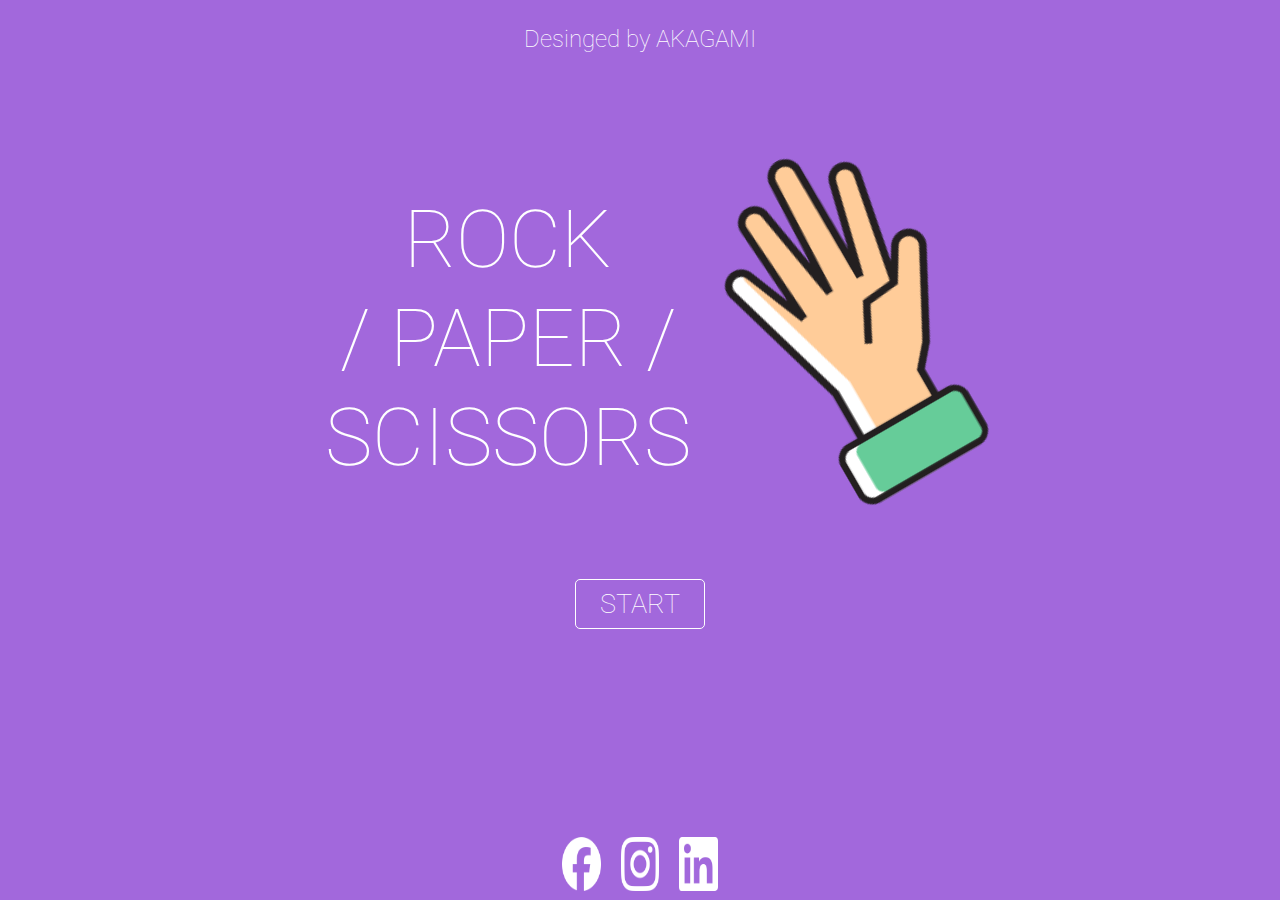
<file: index.html>
<!DOCTYPE html>
<html lang="en">
<head>
  <meta charset="UTF-8">
  <meta name="viewport" content="width=device-width, initial-scale=1.0">
  <link rel="stylesheet" href="style.css">
  <title>RockPaperScissors</title>
  <link rel="icon" href="images/paper.png">
</head>
<body>
  <CENTER><h2>Desinged by AKAGAMI</h2></CENTER>
  <div class="container">
    <div class="rockcontainer">
      <p>ROCK</p>
      <p>/ PAPER /</p>
      <p>SCISSORS</p>
    </div>
    <img class="Tesoura" src="Papel.png">
  </div>
  <center><a href="index2.html"><button class="btn">START</button></a></center>
  <div class="iconContainer">
    <img onclick="face();" class="icon" src="face.webp">
    <img onclick="insta();" class="icon" src="insta.webp">
    <img class="icon" src="in.webp">
  </div>
  <script src="script.js"></script>
  
</body>
</html>
</file>
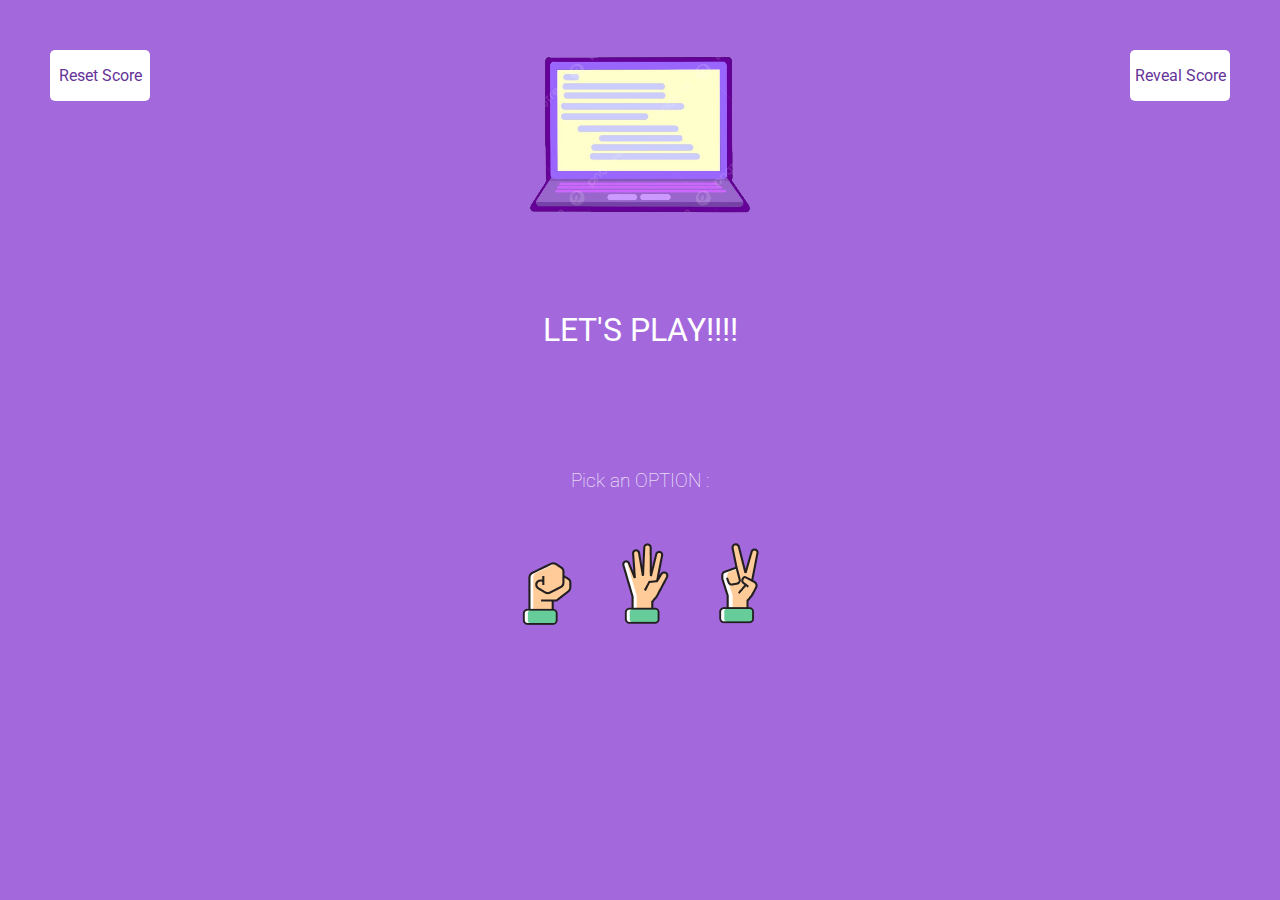
<file: index2.html>
<!DOCTYPE html>
<html lang="en">
<head>
  <meta charset="UTF-8">
  <meta name="viewport" content="width=device-width, initial-scale=1.0">
  <link rel="stylesheet" href="style2.css">
  <link rel="icon" href="images/paper.png">

  <title>Let's Play</title>
</head>
<body> 
  <div id="Reset" class="rev" onclick="reset();"><p>Reset Score</p></div>
  <div class="rev"><p>Reveal Score</p></div>
  <div class="Score">wins : <p id="wins"></p> <br>
      loses: <p id="loses"></p> <br>
      ties : <p id="ties"></p>
  </div>
  <img class="computer" src="computer2.png" alt="">
  <h1>LET'S PLAY!!!!</h1>
  <h3>Pick an OPTION :</h3>
  <div class="tsawer">
    <img onclick="rock();" class="rock" style="margin-top: 20px;" src="rock.png">
    <img onclick="paper();" class="rock" src="paper.png">
    <img onclick="sis();" class="rock" src="sis.png">
    
  </div>
  <script src="script.js"></script>
</body>
</html>
</file>
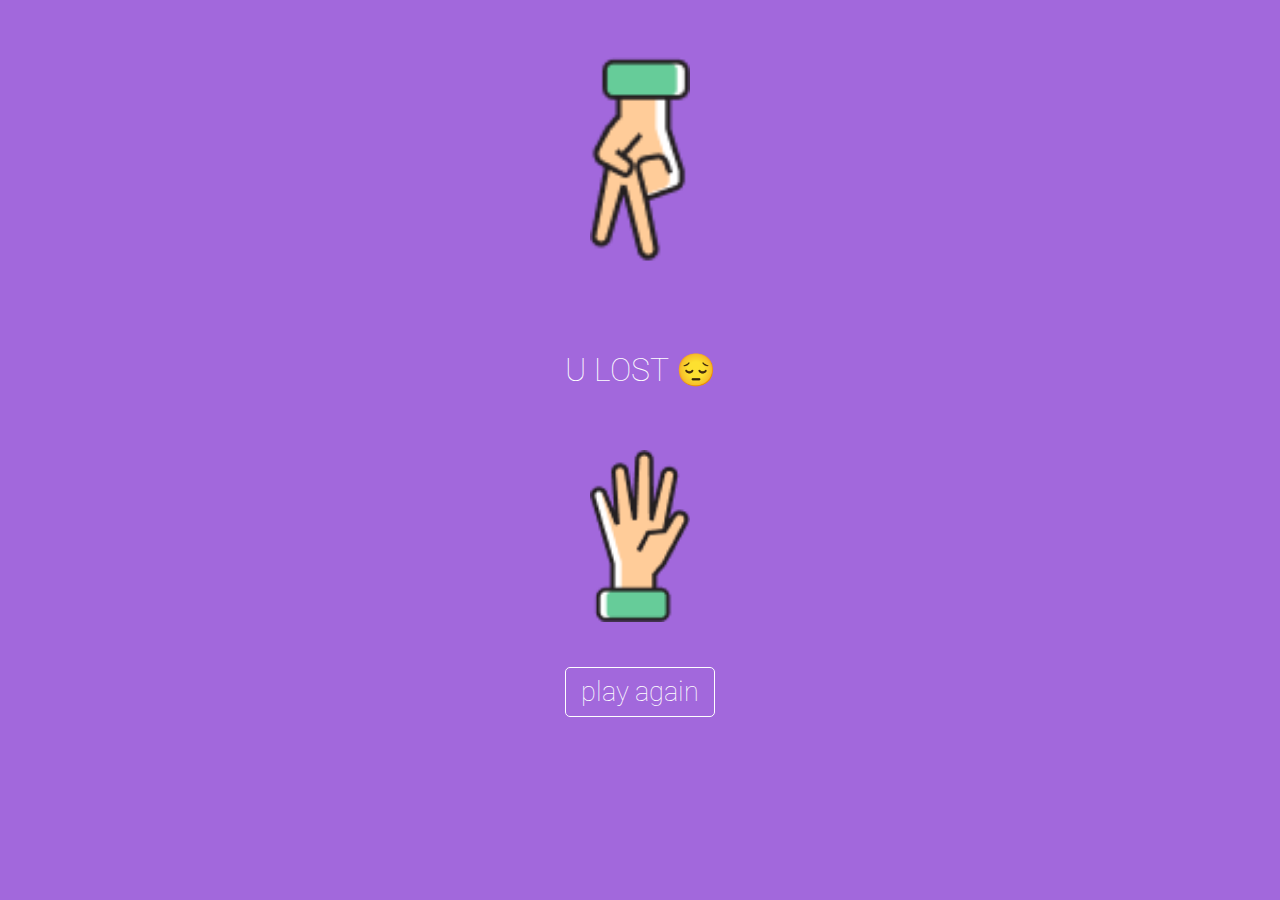
<file: paperlose.html>
<!DOCTYPE html>
<html lang="en">
<head>
  <meta charset="UTF-8">
  <meta name="viewport" content="width=device-width, initial-scale=1.0">
  <title>u lost</title>
  <link rel="icon" href="images/paper.png">

</head>
<body>
  <style>
    @import url('https://fonts.googleapis.com/css2?family=Roboto:ital,wght@0,100;0,300;0,400;0,500;0,700;0,900;1,100;1,300;1,400;1,500;1,700;1,900&display=swap');
    body{
    display: flex;
    flex-direction: column;
    align-items:center ;
    justify-content: center;
    background-color: rgb(162, 104, 220);
    gap: 40px;
    }
    #computerrock{
      transform: rotate(180deg);
      margin-top: 50px;
    }
    h1{
    margin-top: 50px;
    font-family: "Roboto", sans-serif;
    font-weight: 100;
    font-style: normal;
    color: white;
   }
   .rock{
    width: 100px;
   }
   .btn{
  width: 150px;
  height: 50px;
  background-color: transparent;
  border: solid 1px #fff;
  color: #fff;
  font-family: "Roboto", sans-serif;
  font-weight: 100;
  font-style: normal;
  border-radius: 5px;
  font-size: 27px;
  cursor: pointer;
  transition: all 0.3s ease;
  margin-top: 3%;
}
.btn:hover{
  transform: translateY(-2px);

}
  </style>
  <img id="computerrock" src="sis.png" class="rock">
  <h1>U LOST &#128532;
  </h1>
  <img src="paper.png" class="rock">
  <a href="index2.html">
    <button class="btn">
      play again
    </button>

  </a>

  
</body>
</html>
</file>
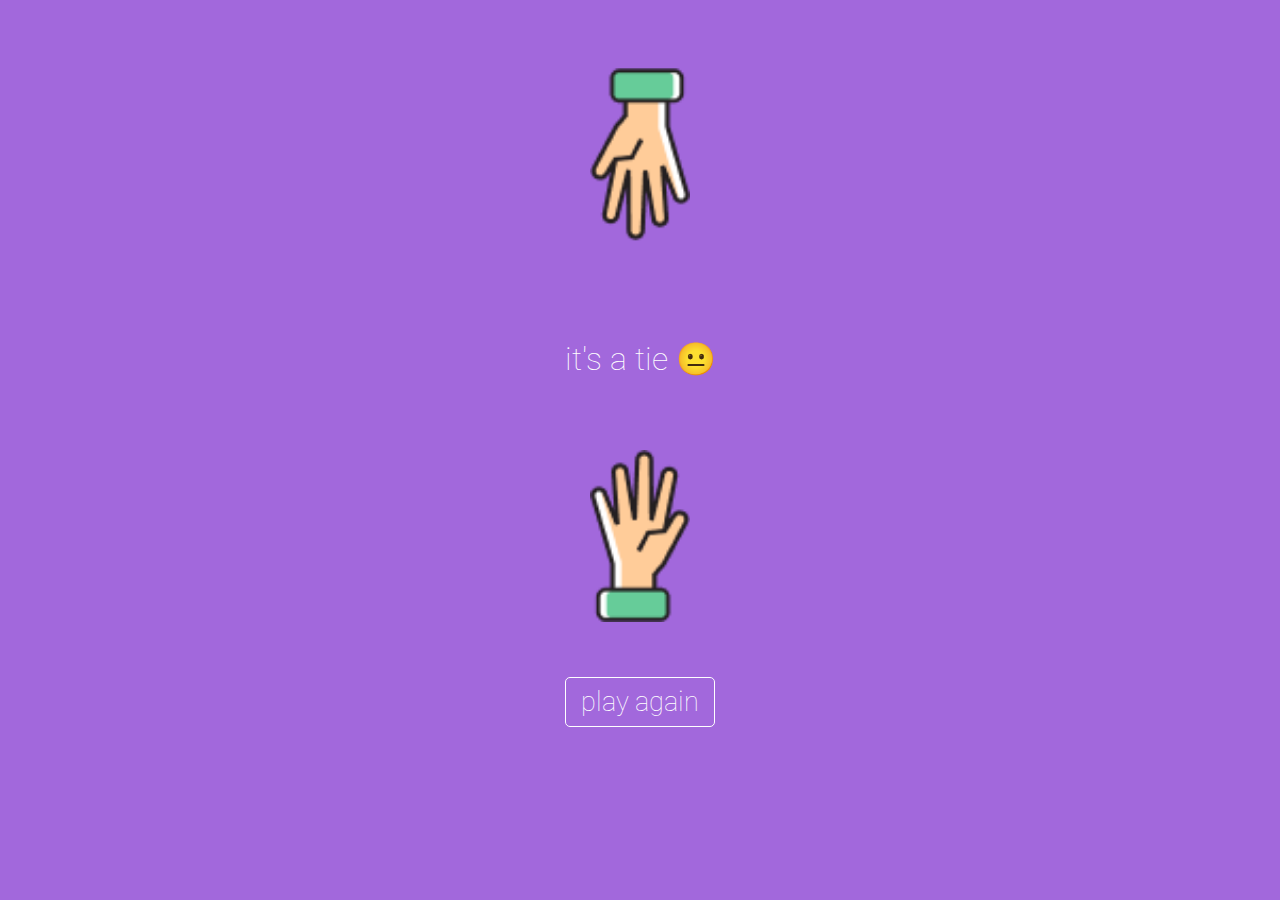
<file: papertie.html>
<!DOCTYPE html>
<html lang="en">
<head>
  <meta charset="UTF-8">
  <meta name="viewport" content="width=device-width, initial-scale=1.0">
  <title>it's a tie</title>
  <link rel="icon" href="images/paper.png">

</head>
<body>
  <style>
    @import url('https://fonts.googleapis.com/css2?family=Roboto:ital,wght@0,100;0,300;0,400;0,500;0,700;0,900;1,100;1,300;1,400;1,500;1,700;1,900&display=swap');
    body{
    display: flex;
    flex-direction: column;
    align-items:center ;
    justify-content: center;
    background-color: rgb(162, 104, 220);
    gap: 50px;
    }
    #computerrock{
      transform: rotate(180deg);
      margin-top: 60px;
    }
    h1{
    margin-top: 50px;
    font-family: "Roboto", sans-serif;
    font-weight: 100;
    font-style: normal;
    color: white;
   }
   .rock{
    width: 100px;
   }
   .btn{
  width: 150px;
  height: 50px;
  background-color: transparent;
  border: solid 1px #fff;
  color: #fff;
  font-family: "Roboto", sans-serif;
  font-weight: 100;
  font-style: normal;
  border-radius: 5px;
  font-size: 27px;
  cursor: pointer;
  transition: all 0.3s ease;
  margin-top: 3%;
}
.btn:hover{
  transform: translateY(-2px);

}
  </style>
  <img id="computerrock" src="paper.png" class="rock">
  <h1>it's a tie &#128528;
  </h1>
  <img src="paper.png" class="rock">
  <a href="index2.html">
    <button class="btn">
      play again
    </button>

  </a>

  
</body>
</html>
</file>
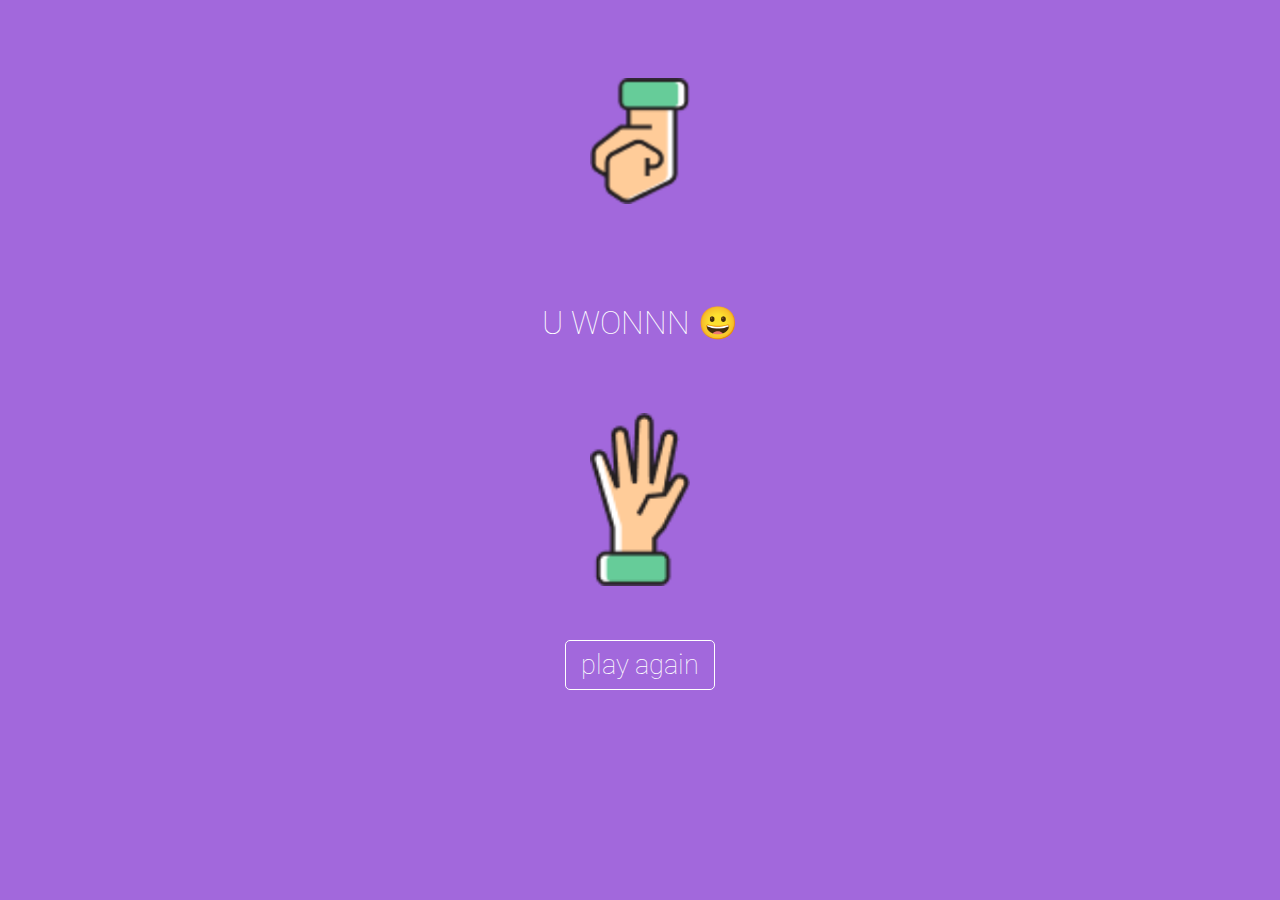
<file: paperwin.html>
<!DOCTYPE html>
<html lang="en">
<head>
  <meta charset="UTF-8">
  <meta name="viewport" content="width=device-width, initial-scale=1.0">
  <title>U won</title>
  <link rel="icon" href="images/paper.png">

</head>
<body>
  <style>
    @import url('https://fonts.googleapis.com/css2?family=Roboto:ital,wght@0,100;0,300;0,400;0,500;0,700;0,900;1,100;1,300;1,400;1,500;1,700;1,900&display=swap');
    body{
    display: flex;
    flex-direction: column;
    align-items:center ;
    justify-content: center;
    background-color: rgb(162, 104, 220);
    gap: 50px;
    }
    #computerrock{
      transform: rotate(180deg);
      margin-top: 70px;
    }
    h1{
    margin-top: 50px;
    font-family: "Roboto", sans-serif;
    font-weight: 100;
    font-style: normal;
    color: white;
   }
   .rock{
    width: 100px;
   }
   .btn{
  width: 150px;
  height: 50px;
  background-color: transparent;
  border: solid 1px #fff;
  color: #fff;
  font-family: "Roboto", sans-serif;
  font-weight: 100;
  font-style: normal;
  border-radius: 5px;
  font-size: 27px;
  cursor: pointer;
  transition: all 0.3s ease;
  margin-top: 3%;
}
.btn:hover{
  transform: translateY(-2px);

}
  </style>
  <img id="computerrock" src="rock.png" class="rock">
  <h1>U WONNN &#128512;
  </h1>
  <img src="paper.png" class="rock">
  <a href="index2.html">
    <button class="btn">
      play again
    </button>

  </a>

  
</body>
</html>
</file>
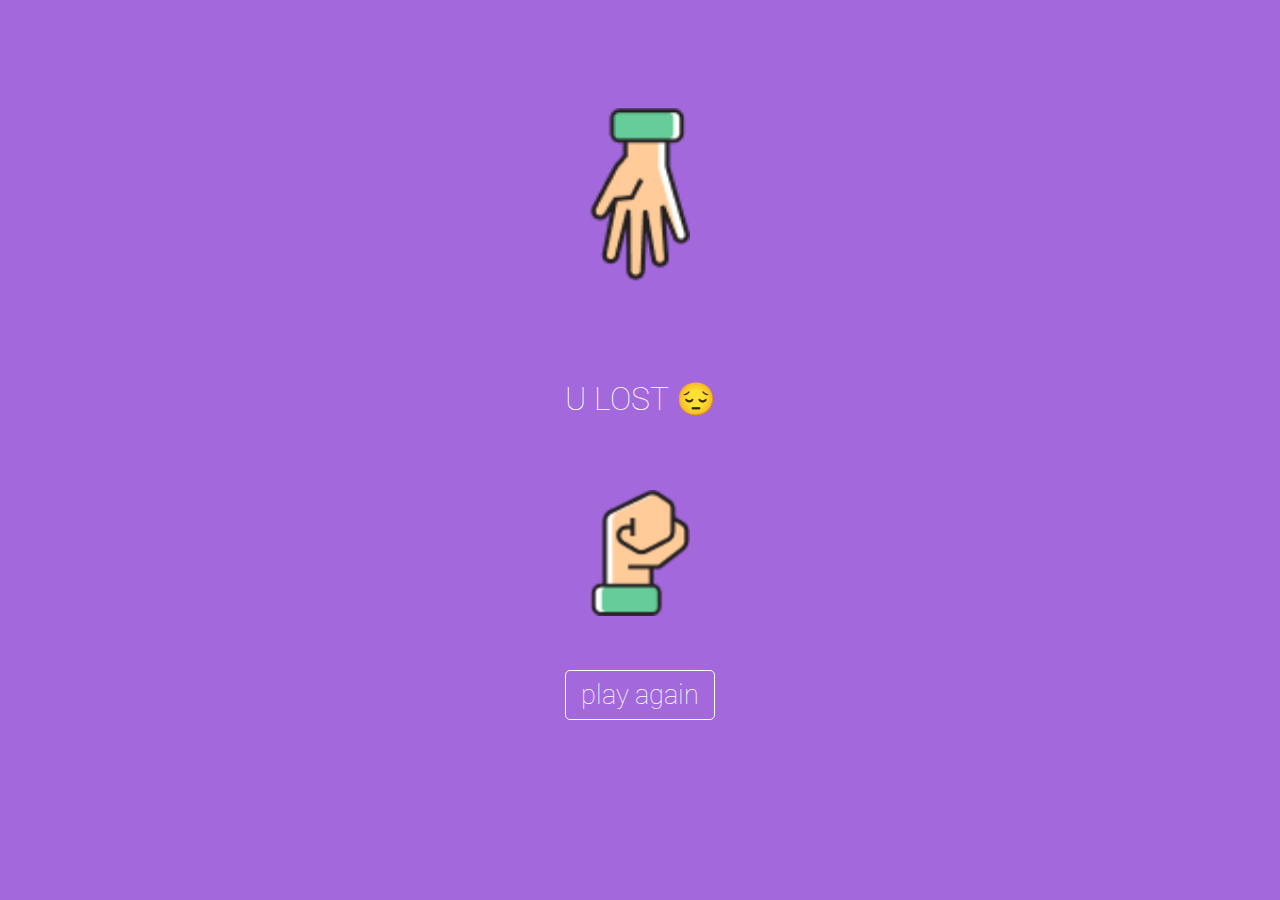
<file: rocklose.html>
<!DOCTYPE html>
<html lang="en">
<head>
  <meta charset="UTF-8">
  <meta name="viewport" content="width=device-width, initial-scale=1.0">
  <title>u lost</title>
  <link rel="icon" href="images/paper.png">

</head>
<body>
  <style>
    @import url('https://fonts.googleapis.com/css2?family=Roboto:ital,wght@0,100;0,300;0,400;0,500;0,700;0,900;1,100;1,300;1,400;1,500;1,700;1,900&display=swap');
    body{
    display: flex;
    flex-direction: column;
    align-items:center ;
    justify-content: center;
    background-color: rgb(162, 104, 220);
    gap: 50px;
    }
    #computerrock{
      transform: rotate(180deg);
      margin-top: 100px;
    }
    h1{
    margin-top: 50px;
    font-family: "Roboto", sans-serif;
    font-weight: 100;
    font-style: normal;
    color: white;
   }
   .rock{
    width: 100px;
   }
   .btn{
  width: 150px;
  height: 50px;
  background-color: transparent;
  border: solid 1px #fff;
  color: #fff;
  font-family: "Roboto", sans-serif;
  font-weight: 100;
  font-style: normal;
  border-radius: 5px;
  font-size: 27px;
  cursor: pointer;
  transition: all 0.3s ease;
  margin-top: 3%;
}
.btn:hover{
  transform: translateY(-2px);

}
  </style>
  <img id="computerrock" src="paper.png" class="rock">
  <h1>U LOST &#128532;
  </h1>
  <img src="rock.png" class="rock">
  <a href="index2.html">
    <button class="btn">
      play again
    </button>

  </a>

  
</body>
</html>
</file>
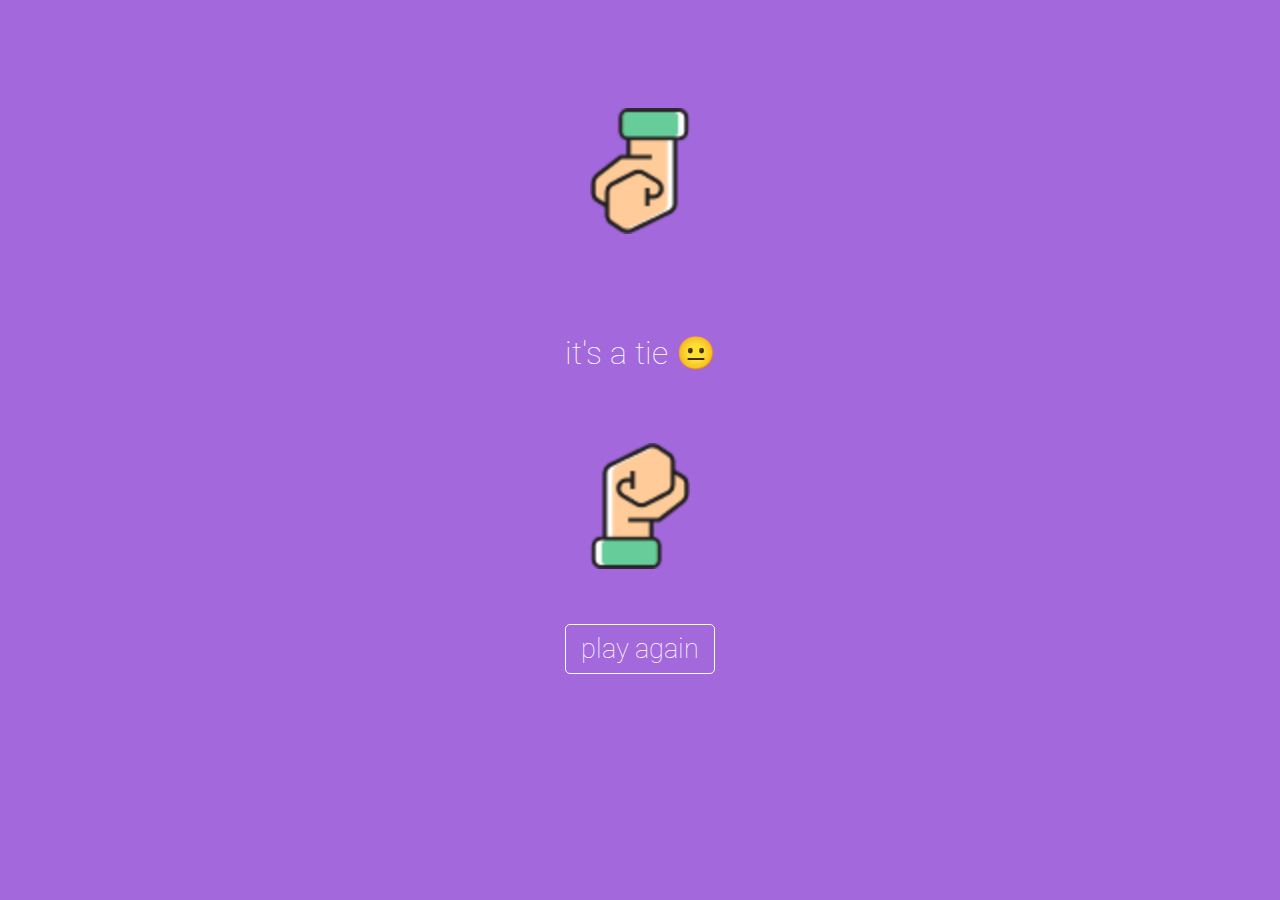
<file: rocktie.html>
<!DOCTYPE html>
<html lang="en">
<head>
  <meta charset="UTF-8">
  <meta name="viewport" content="width=device-width, initial-scale=1.0">
  <title>it's a tie</title>
  <link rel="icon" href="images/paper.png">

</head>
<body>
  <style>
    @import url('https://fonts.googleapis.com/css2?family=Roboto:ital,wght@0,100;0,300;0,400;0,500;0,700;0,900;1,100;1,300;1,400;1,500;1,700;1,900&display=swap');
    body{
    display: flex;
    flex-direction: column;
    align-items:center ;
    justify-content: center;
    background-color: rgb(162, 104, 220);
    gap: 50px;
    }
    #computerrock{
      transform: rotate(180deg);
      margin-top: 100px;
    }
    h1{
    margin-top: 50px;
    font-family: "Roboto", sans-serif;
    font-weight: 100;
    font-style: normal;
    color: white;
   }
   .rock{
    width: 100px;
   }
   .btn{
  width: 150px;
  height: 50px;
  background-color: transparent;
  border: solid 1px #fff;
  color: #fff;
  font-family: "Roboto", sans-serif;
  font-weight: 100;
  font-style: normal;
  border-radius: 5px;
  font-size: 27px;
  cursor: pointer;
  transition: all 0.3s ease;
  margin-top: 3%;
}
.btn:hover{
  transform: translateY(-2px);

}
  </style>
  <img id="computerrock" src="rock.png" class="rock">
  <h1>it's a tie &#128528;
  </h1>
  <img src="rock.png" class="rock">
  <a href="index2.html">
    <button class="btn">
      play again
    </button>

  </a>

  
</body>
</html>
</file>
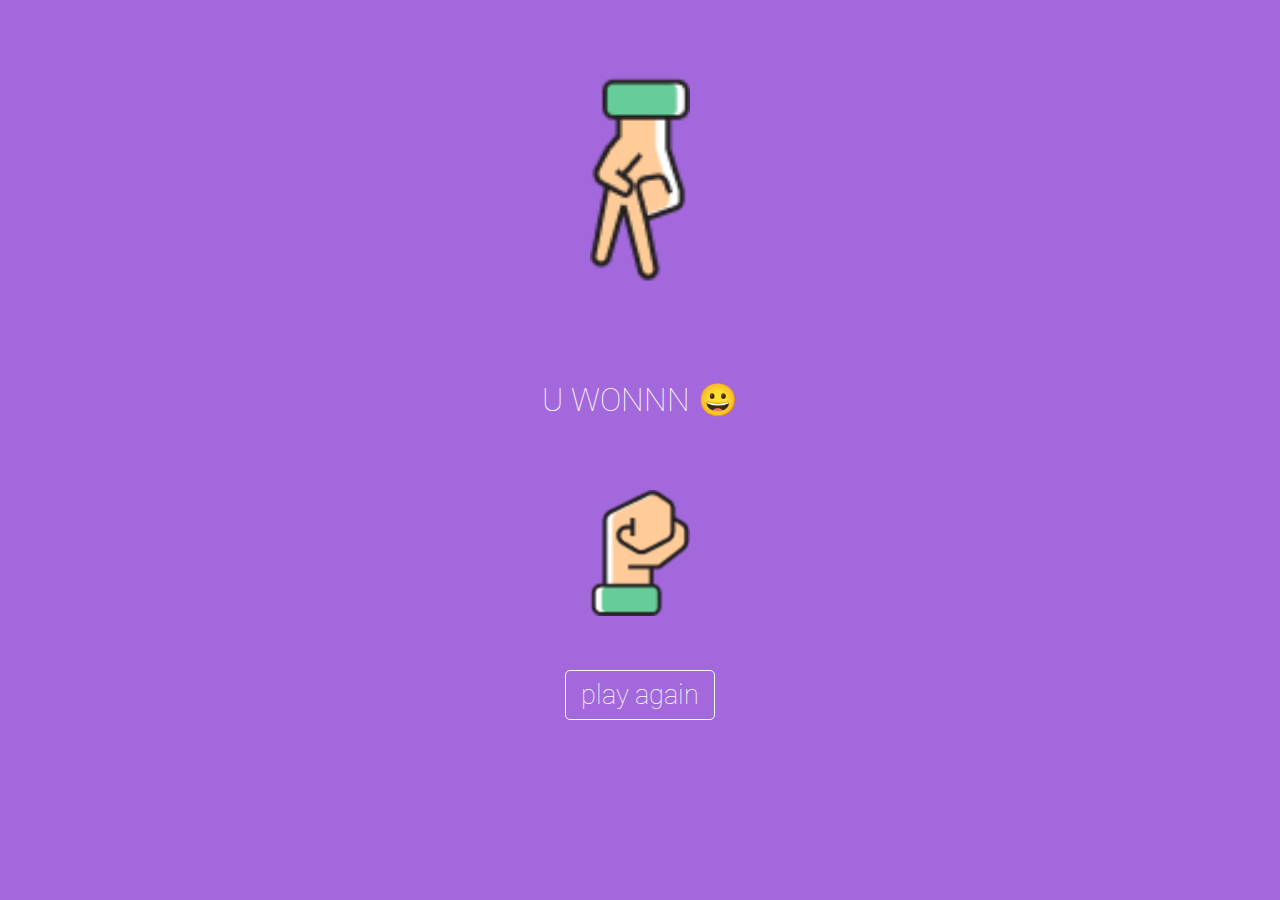
<file: rockwin.html>
<!DOCTYPE html>
<html lang="en">
<head>
  <meta charset="UTF-8">
  <meta name="viewport" content="width=device-width, initial-scale=1.0">
  <title>U won</title>
  <link rel="icon" href="images/paper.png">

</head>
<body>
  <style>
    @import url('https://fonts.googleapis.com/css2?family=Roboto:ital,wght@0,100;0,300;0,400;0,500;0,700;0,900;1,100;1,300;1,400;1,500;1,700;1,900&display=swap');
    body{
    display: flex;
    flex-direction: column;
    align-items:center ;
    justify-content: center;
    background-color: rgb(162, 104, 220);
    gap: 50px;
    }
    #computerrock{
      transform: rotate(180deg);
      margin-top: 70px;
    }
    h1{
    margin-top: 50px;
    font-family: "Roboto", sans-serif;
    font-weight: 100;
    font-style: normal;
    color: white;
   }
   .rock{
    width: 100px;
   }
   .btn{
  width: 150px;
  height: 50px;
  background-color: transparent;
  border: solid 1px #fff;
  color: #fff;
  font-family: "Roboto", sans-serif;
  font-weight: 100;
  font-style: normal;
  border-radius: 5px;
  font-size: 27px;
  cursor: pointer;
  transition: all 0.3s ease;
  margin-top: 3%;
}
.btn:hover{
  transform: translateY(-2px);

}
  </style>
  <img id="computerrock" src="sis.png" class="rock">
  <h1>U WONNN &#128512;
  </h1>
  <img src="rock.png" class="rock">
  <a href="index2.html">
    <button class="btn">
      play again
    </button>

  </a>

  
</body>
</html>
</file>
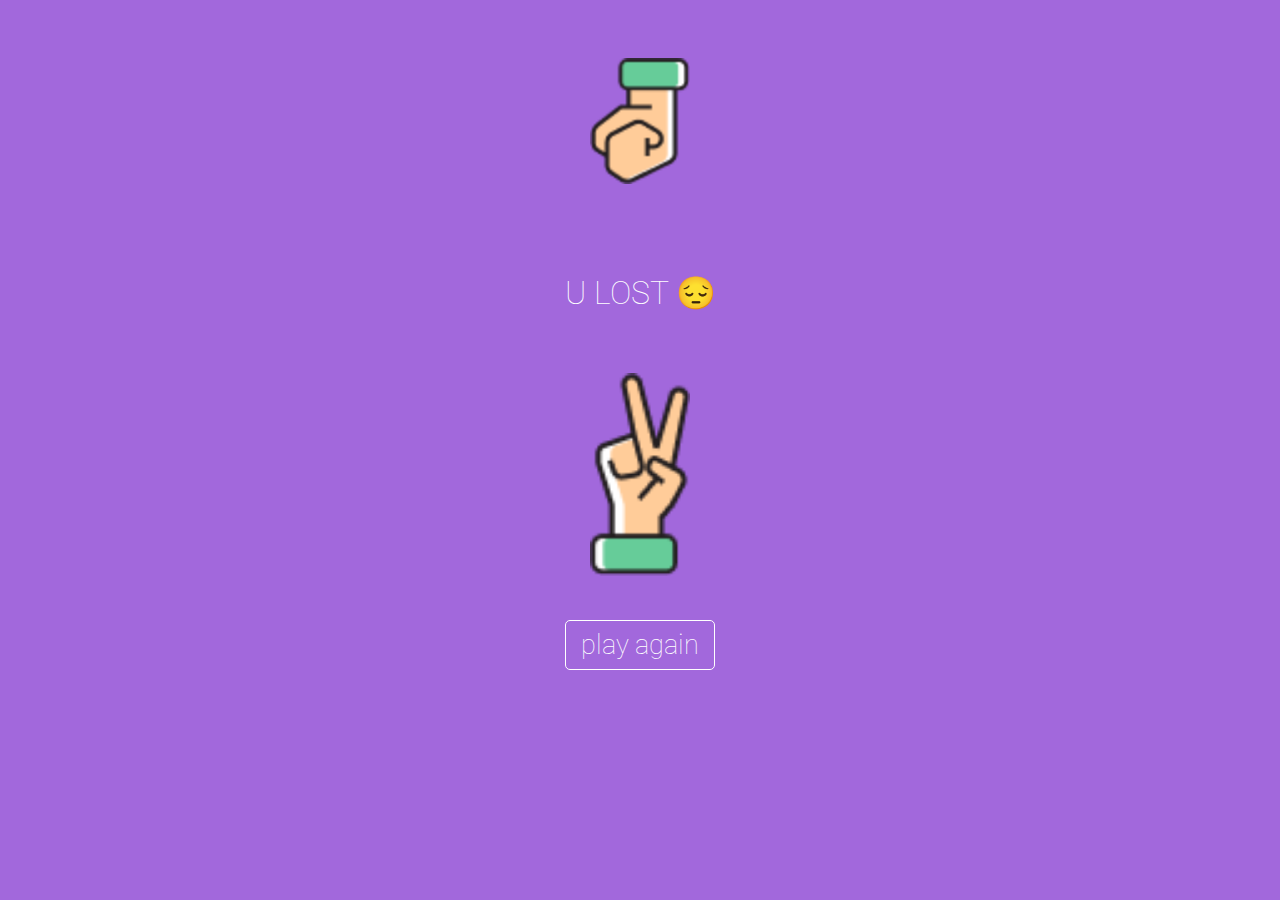
<file: sislose.html>
<!DOCTYPE html>
<html lang="en">
<head>
  <meta charset="UTF-8">
  <meta name="viewport" content="width=device-width, initial-scale=1.0">
  <title>u lost</title>
  <link rel="icon" href="images/paper.png">

</head>
<body>
  <style>
    @import url('https://fonts.googleapis.com/css2?family=Roboto:ital,wght@0,100;0,300;0,400;0,500;0,700;0,900;1,100;1,300;1,400;1,500;1,700;1,900&display=swap');
    body{
    display: flex;
    flex-direction: column;
    align-items:center ;
    justify-content: center;
    background-color: rgb(162, 104, 220);
    gap: 40px;
    }
    #computerrock{
      transform: rotate(180deg);
      margin-top: 50px;
    }
    h1{
    margin-top: 50px;
    font-family: "Roboto", sans-serif;
    font-weight: 100;
    font-style: normal;
    color: white;
   }
   .rock{
    width: 100px;
   }
   .btn{
  width: 150px;
  height: 50px;
  background-color: transparent;
  border: solid 1px #fff;
  color: #fff;
  font-family: "Roboto", sans-serif;
  font-weight: 100;
  font-style: normal;
  border-radius: 5px;
  font-size: 27px;
  cursor: pointer;
  transition: all 0.3s ease;
  margin-top: 3%;
}
.btn:hover{
  transform: translateY(-2px);

}
  </style>
  <img id="computerrock" src="rock.png" class="rock">
  <h1>U LOST &#128532;
  </h1>
  <img src="sis.png" class="rock">
  <a href="index2.html">
    <button class="btn">
      play again
    </button>

  </a>

  
</body>
</html>
</file>
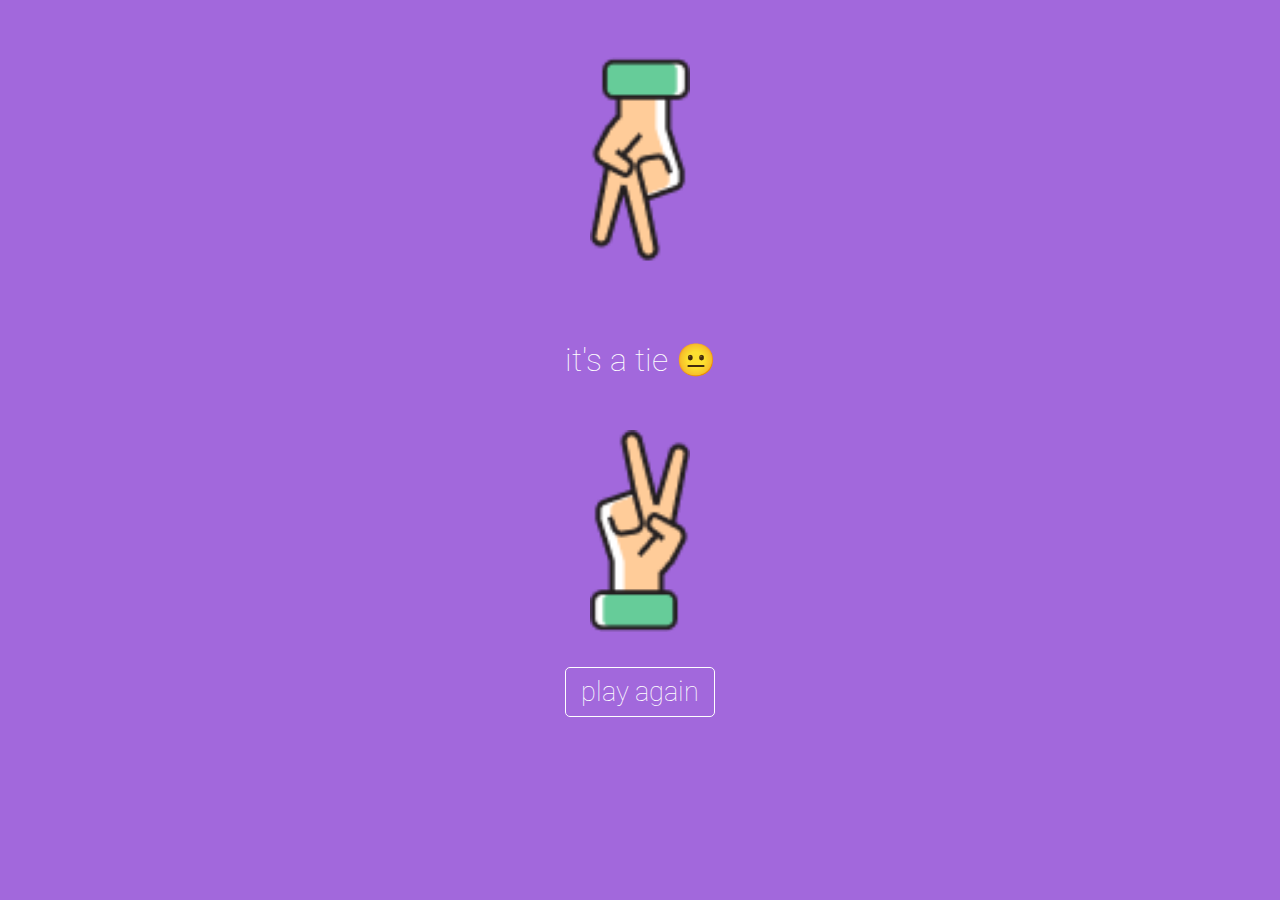
<file: sistie.html>
<!DOCTYPE html>
<html lang="en">
<head>
  <meta charset="UTF-8">
  <meta name="viewport" content="width=device-width, initial-scale=1.0">
  <title>it's a tie</title>
  <link rel="icon" href="images/paper.png">

</head>
<body>
  <style>
    @import url('https://fonts.googleapis.com/css2?family=Roboto:ital,wght@0,100;0,300;0,400;0,500;0,700;0,900;1,100;1,300;1,400;1,500;1,700;1,900&display=swap');
    body{
    display: flex;
    flex-direction: column;
    align-items:center ;
    justify-content: center;
    background-color: rgb(162, 104, 220);
    gap: 30px;
    }
    #computerrock{
      transform: rotate(180deg);
      margin-top: 50px;
    }
    h1{
    margin-top: 50px;
    font-family: "Roboto", sans-serif;
    font-weight: 100;
    font-style: normal;
    color: white;
   }
   .rock{
    width: 100px;
   }
   .btn{
  width: 150px;
  height: 50px;
  background-color: transparent;
  border: solid 1px #fff;
  color: #fff;
  font-family: "Roboto", sans-serif;
  font-weight: 100;
  font-style: normal;
  border-radius: 5px;
  font-size: 27px;
  cursor: pointer;
  transition: all 0.3s ease;
  margin-top: 3%;
}
.btn:hover{
  transform: translateY(-2px);

}
  </style>
  <img id="computerrock" src="sis.png" class="rock">
  <h1>it's a tie &#128528;
  </h1>
  <img src="sis.png" class="rock">
  <a href="index2.html">
    <button class="btn">
      play again
    </button>

  </a>

  
</body>
</html>
</file>
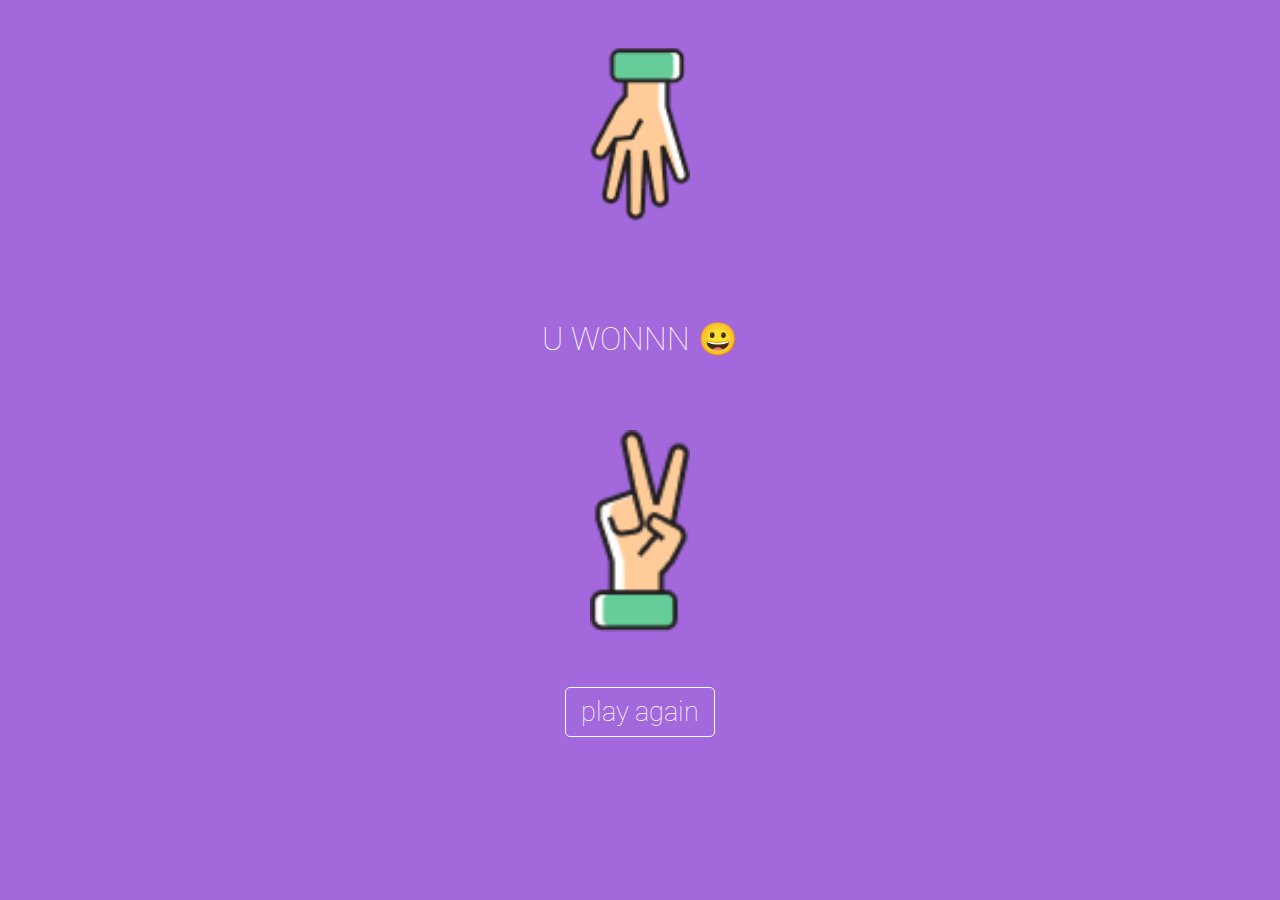
<file: siswin.html>
<!DOCTYPE html>
<html lang="en">
<head>
  <meta charset="UTF-8">
  <meta name="viewport" content="width=device-width, initial-scale=1.0">
  <title>U won</title>
  <link rel="icon" href="images/paper.png">

</head>
<body>
  <style>
    @import url('https://fonts.googleapis.com/css2?family=Roboto:ital,wght@0,100;0,300;0,400;0,500;0,700;0,900;1,100;1,300;1,400;1,500;1,700;1,900&display=swap');
    body{
    display: flex;
    flex-direction: column;
    align-items:center ;
    justify-content: center;
    background-color: rgb(162, 104, 220);
    gap: 50px;
    }
    #computerrock{
      transform: rotate(180deg);
      margin-top: 40px;
    }
    h1{
    margin-top: 50px;
    font-family: "Roboto", sans-serif;
    font-weight: 100;
    font-style: normal;
    color: white;
   }
   .rock{
    width: 100px;
   }
   .btn{
  width: 150px;
  height: 50px;
  background-color: transparent;
  border: solid 1px #fff;
  color: #fff;
  font-family: "Roboto", sans-serif;
  font-weight: 100;
  font-style: normal;
  border-radius: 5px;
  font-size: 27px;
  cursor: pointer;
  transition: all 0.3s ease;
  margin-top: 3%;
}
.btn:hover{
  transform: translateY(-2px);

}
  </style>
  <img id="computerrock" src="paper.png" class="rock">
  <h1>U WONNN &#128512;
  </h1>
  <img src="sis.png" class="rock">
  <a href="index2.html">
    <button class="btn">
      play again
    </button>

  </a>

  
</body>
</html>
</file>
<file: style.css>
@import url('https://fonts.googleapis.com/css2?family=Roboto:ital,wght@0,100;0,300;0,400;0,500;0,700;0,900;1,100;1,300;1,400;1,500;1,700;1,900&display=swap');
/* .roboto-thin {
  font-family: "Roboto", sans-serif;
  font-weight: 100;
  font-style: normal;
} */
body{
  background-color: rgb(162, 104, 220);
  margin: 0;
}
.container{
  display: flex;
  align-items: center;
  width: 100%;
  justify-content: center;
  gap: 5%;
  margin-top: 7%;
}
p{
  color: white;
  font-size: 5rem;
  margin-top: 0;
  margin-bottom: 5px;
  font-family: "Roboto", sans-serif;
  font-weight: 100;
  font-style: normal;
}
.Tesoura{
  transform: rotate(-30deg);
  height: 100%;
  width: 200px;
  margin-bottom: 50px;
}
.rockcontainer{
  display: flex;
  flex-direction: column;
  align-items: center;
}
.btn{
  width: 130px;
  height: 50px;
  background-color: transparent;
  border: solid 1px #fff;
  color: #fff;
  font-family: "Roboto", sans-serif;
  font-weight: 100;
  font-style: normal;
  border-radius: 5px;
  font-size: 27px;
  cursor: pointer;
  transition: all 0.3s ease;
  margin-top: 3%;
}
.btn:hover{
  transform: translateY(-2px);

}
h2{
  font-family: "Roboto", sans-serif;
  font-weight: 100;
  font-style: normal;
  color: #fff;
  margin-top: 25px;

}
.iconContainer{
  display: flex;
  justify-content: center;
  width: 100%;
  height: 6%;
  gap: 20px;
  position: absolute;
  bottom: 1%;

}
.icon{
  width: 3%;
  height: 100%;
  cursor: pointer;
  transition: all 0.3s ease;

  
}
.icon:hover{
  transform: translateY(-2px);
}


@media (max-width:470px){
  p{
    color: white;
    font-size: 3rem;
    margin-top: 0;
    margin-bottom: 5px;
    font-family: "Roboto", sans-serif;
    font-weight: 100;
    font-style: normal;
  }
  .Tesoura{
    transform: rotate(-30deg);
    height: 100%;
    width: 100px;
    margin-bottom: 50px;
  }
  .container{
    width: 100%;
    
    margin-top: 40%;
  }
  .btn{
    margin-top: 50px;
  }
  .icon{
    width: 10%;
    height: 100%;
    cursor: pointer;
    transition: all 0.3s ease;
  
    
  }
  

  

}
</file>
<file: style2.css>
@import url('https://fonts.googleapis.com/css2?family=Roboto:ital,wght@0,100;0,300;0,400;0,500;0,700;0,900;1,100;1,300;1,400;1,500;1,700;1,900&display=swap');
/* .roboto-thin {
  font-family: "Roboto", sans-serif;
  font-weight: 100;
  font-style: normal;
} */


body{
  display: flex;
  flex-direction: column;
  align-items:center ;
  justify-content: center;
  background-color: rgb(162, 104, 220);
}
.computer{
  width: 20%;
}
h3{
  margin-top: 100px;
  color: white;
  font-family: "Roboto", sans-serif;
  font-weight: 100;
  font-style: normal;
  margin-bottom: 50px;
}
.tsawer{
  display: flex;
  justify-content: center;
  gap: 50px;
  align-items: center;
}
h1{
  margin-top: 50px;
  font-family: "Roboto", sans-serif;
  font-weight: 400;
  font-style: normal;
  color: white;
}
.rock{
  cursor: pointer;
  transition: all 0.3s ease;
}
.rock:hover{
  transform: scale(1.1);
}
.rev{
  background-color: white;
  position: absolute;
  top: 50px;
  right: 50px;
  width: 100px;
  text-align: center;
  border-radius: 5px;
  cursor: pointer;
  transition: all 0.3s ease;

}
.rev p{
  font-family: "Roboto", sans-serif;
  font-weight: 400;
  font-style: normal;
  color: rebeccapurple;

}
.rev:hover{
  transform: scale(1.1);
}
.Score{
  position: absolute;
  right: 50px;
  top: 150px;
  background-color: rgb(255, 255, 255);
  width: 100px;
  border-radius: 5px;
  text-align: center;
  color: rgb(121, 58, 185);
  height: 150px;
  display: none; 

}
.rev:hover + .Score {
  display: block; 
}
#wins, #loses, #ties{
  display: inline-block;
}
#Reset{
  left: 50px;
}
@media(max-width :470px){
  body{
    gap: 50px;

  }
  .computer{
    width: 50%;
    margin-top: 50px;
  } 
  .rock{
    width: 60px;
   
  }
  h3{
    font-size: 2.3rem;
  }
  .rev{

    top:20px;
    right: 20px;

  
  }
  .Score{
    position: absolute;
    right: 20px;
    top: 100px;
    background-color: rgb(255, 255, 255);
    width: 90px;
    border-radius: 5px;
    text-align: center;
    color: rgb(121, 58, 185);
    height: 150px;
    display: none; 
  
  }
  #Reset{
    left: 20px;
    width: 100px;
  }

}
</file>
